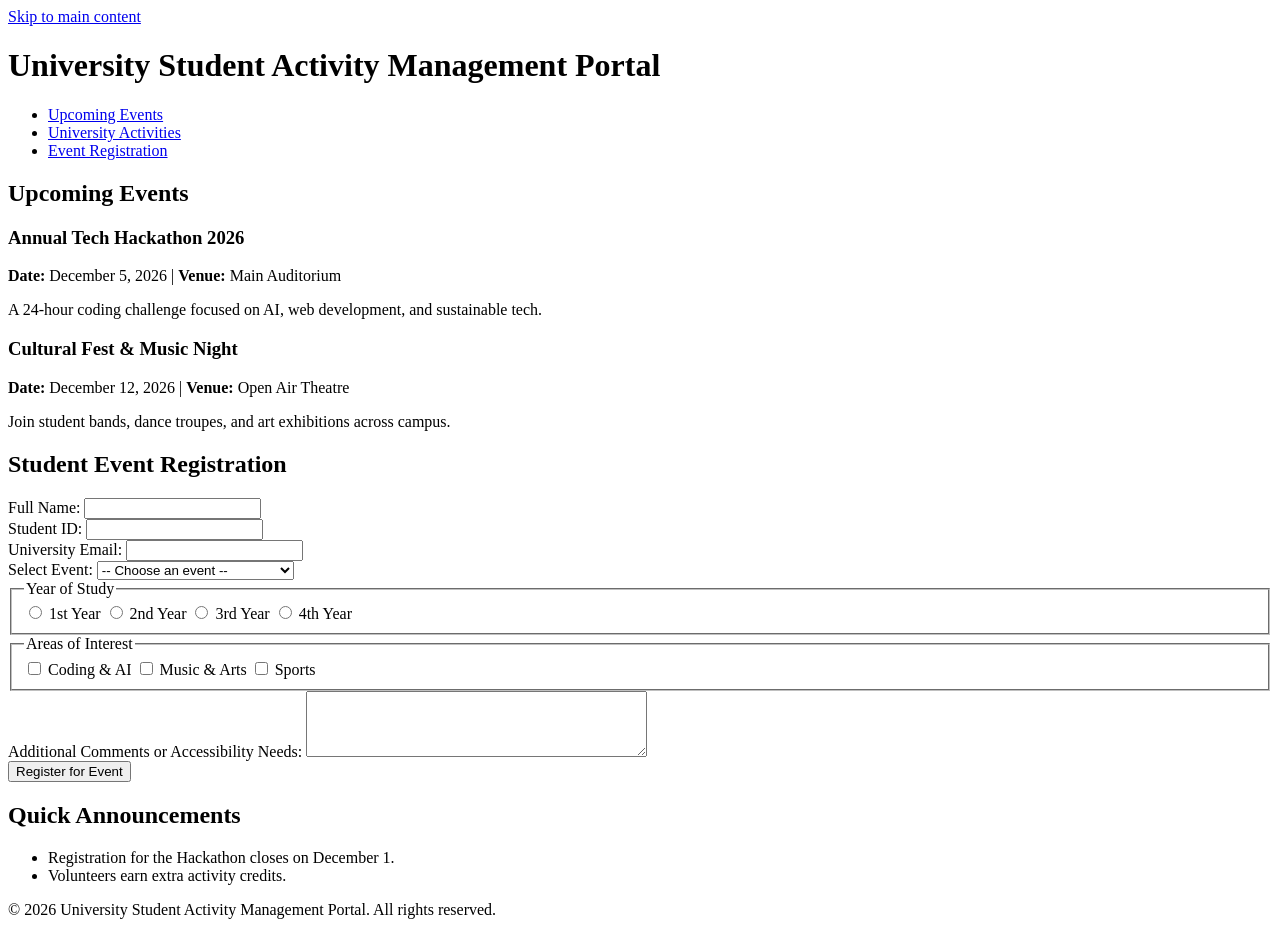
<file: Practical-1/index.html>
<!DOCTYPE html>
<html lang="en">
<head>
    <meta charset="UTF-8">
    <meta name="viewport" content="width=device-width, initial-scale=1.0">
    <title>Document</title>
</head>
<body>
  <a href="#main-content">Skip to main content</a>

  <header>
    <h1>University Student Activity Management Portal</h1>
    <nav aria-label="Main Navigation">
      <ul>
        <li><a href="#events">Upcoming Events</a></li>
        <li><a href="#activities">University Activities</a></li>
        <li><a href="#register">Event Registration</a></li>
      </ul>
    </nav>
  </header>

  <main id="main-content">

    <section id="events" aria-labelledby="events-heading">
      <h2 id="events-heading">Upcoming Events</h2>

      <article>
        <h3>Annual Tech Hackathon 2026</h3>
        <p><strong>Date:</strong> December 5, 2026 | <strong>Venue:</strong> Main Auditorium</p>
        <p>A 24-hour coding challenge focused on AI, web development, and sustainable tech.</p>
      </article>

      <article>
        <h3>Cultural Fest &amp; Music Night</h3>
        <p><strong>Date:</strong> December 12, 2026 | <strong>Venue:</strong> Open Air Theatre</p>
        <p>Join student bands, dance troupes, and art exhibitions across campus.</p>
      </article>
    </section>


    <section id="register" aria-labelledby="register-heading">
      <h2 id="register-heading">Student Event Registration</h2>

      <form action="#" method="post">

        <div>
          <label for="full-name">Full Name:</label>
          <input type="text" id="full-name" name="full-name" required autocomplete="name">
        </div>

        <div>
          <label for="student-id">Student ID:</label>
          <input type="text" id="student-id" name="student-id" required>
        </div>

        <div>
          <label for="email">University Email:</label>
          <input type="email" id="email" name="email" required autocomplete="email">
        </div>

        <div>
          <label for="event-select">Select Event:</label>
          <select id="event-select" name="event" required>
            <option value="">-- Choose an event --</option>
            <option value="hackathon">Annual Tech Hackathon 2026</option>
            <option value="cultural">Cultural Fest &amp; Music Night</option>
            <option value="robotics">Robotics Workshop</option>
          </select>
        </div>

        <fieldset>
          <legend>Year of Study</legend>
          <input type="radio" id="year-1" name="year" value="1" required>
          <label for="year-1">1st Year</label>

          <input type="radio" id="year-2" name="year" value="2">
          <label for="year-2">2nd Year</label>

          <input type="radio" id="year-3" name="year" value="3">
          <label for="year-3">3rd Year</label>

          <input type="radio" id="year-4" name="year" value="4">
          <label for="year-4">4th Year</label>
        </fieldset>

        <fieldset>
          <legend>Areas of Interest</legend>
          <input type="checkbox" id="int-coding" name="interests" value="coding">
          <label for="int-coding">Coding &amp; AI</label>

          <input type="checkbox" id="int-music" name="interests" value="music">
          <label for="int-music">Music &amp; Arts</label>

          <input type="checkbox" id="int-sports" name="interests" value="sports">
          <label for="int-sports">Sports</label>
        </fieldset>

        <div>
          <label for="comments">Additional Comments or Accessibility Needs:</label>
          <textarea id="comments" name="comments" rows="4" cols="40"></textarea>
        </div>

        <button type="submit">Register for Event</button>
      </form>
    </section>

    <aside id="activities" aria-labelledby="aside-heading">
      <h2 id="aside-heading">Quick Announcements</h2>
      <ul>
        <li>Registration for the Hackathon closes on December 1.</li>
        <li>Volunteers earn extra activity credits.</li>
      </ul>
    </aside>
  </main>

  <footer>
    <p>&copy; 2026 University Student Activity Management Portal. All rights reserved.</p>
  </footer>
</body>
</html>
</file>
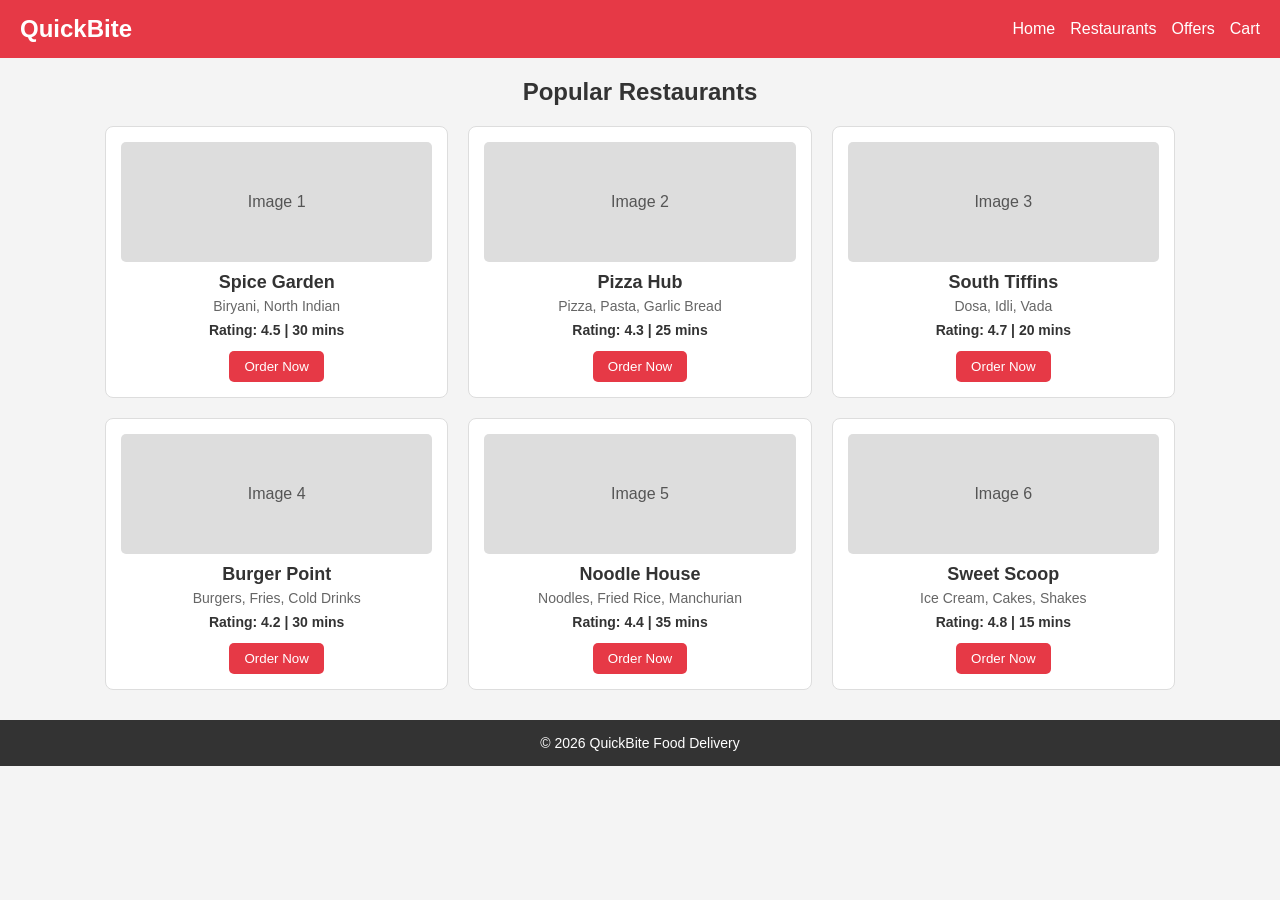
<file: Practical-3/index.html>
<!DOCTYPE html>
<html lang="en">
<head>
  <meta charset="UTF-8">
  <meta name="viewport" content="width=device-width, initial-scale=1.0">
  <title>QuickBite - Food Ordering</title>
  <link rel="stylesheet" href="style.css">
</head>
<body>

  <!-- Header with Flexbox -->
  <header>
    <div class="logo">QuickBite</div>
    <nav>
      <ul>
        <li><a href="#">Home</a></li>
        <li><a href="#">Restaurants</a></li>
        <li><a href="#">Offers</a></li>
        <li><a href="#">Cart</a></li>
      </ul>
    </nav>
  </header>

  <!-- Main Content -->
  <main>
    <h1>Popular Restaurants</h1>

    <!-- Restaurant Grid -->
    <div class="restaurant-grid">
      <div class="card">
        <div class="card-img">Image 1</div>
        <h2>Spice Garden</h2>
        <p>Biryani, North Indian</p>
        <p class="info">Rating: 4.5 | 30 mins</p>
        <button>Order Now</button>
      </div>

      <div class="card">
        <div class="card-img">Image 2</div>
        <h2>Pizza Hub</h2>
        <p>Pizza, Pasta, Garlic Bread</p>
        <p class="info">Rating: 4.3 | 25 mins</p>
        <button>Order Now</button>
      </div>

      <div class="card">
        <div class="card-img">Image 3</div>
        <h2>South Tiffins</h2>
        <p>Dosa, Idli, Vada</p>
        <p class="info">Rating: 4.7 | 20 mins</p>
        <button>Order Now</button>
      </div>

      <div class="card">
        <div class="card-img">Image 4</div>
        <h2>Burger Point</h2>
        <p>Burgers, Fries, Cold Drinks</p>
        <p class="info">Rating: 4.2 | 30 mins</p>
        <button>Order Now</button>
      </div>

      <div class="card">
        <div class="card-img">Image 5</div>
        <h2>Noodle House</h2>
        <p>Noodles, Fried Rice, Manchurian</p>
        <p class="info">Rating: 4.4 | 35 mins</p>
        <button>Order Now</button>
      </div>

      <div class="card">
        <div class="card-img">Image 6</div>
        <h2>Sweet Scoop</h2>
        <p>Ice Cream, Cakes, Shakes</p>
        <p class="info">Rating: 4.8 | 15 mins</p>
        <button>Order Now</button>
      </div>
    </div>
  </main>

  <!-- Footer -->
  <footer>
    <p>© 2026 QuickBite Food Delivery</p>
  </footer>

</body>
</html>
</file>
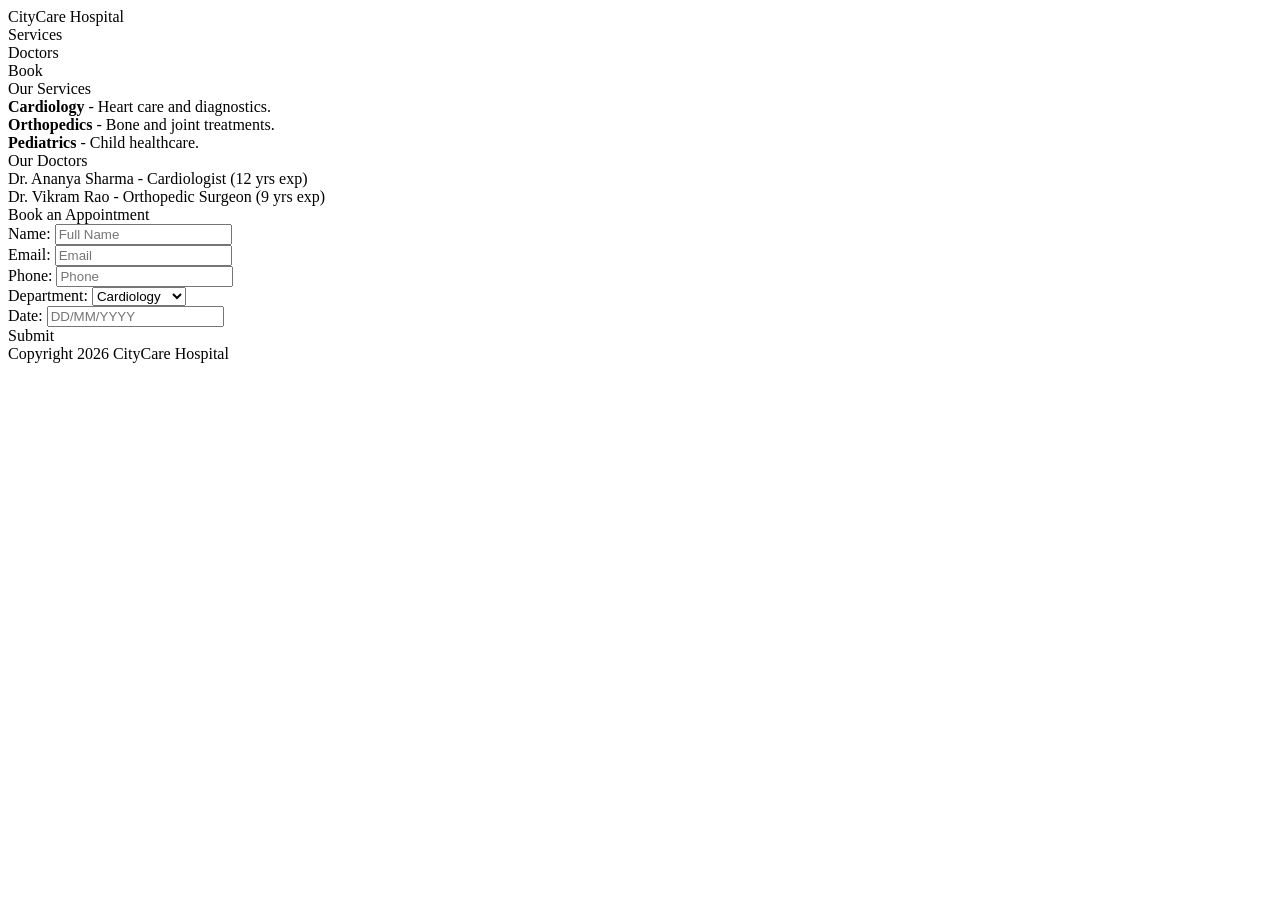
<file: Practical-2/Non-Semantic HTML.html>
<!DOCTYPE html>
<html>
<head>
  <title>Hospital</title>
</head>
<body>
  <div class="top">
    <div class="logo">CityCare Hospital</div>
    <div class="menu">
      <div onclick="location.href='#services'">Services</div>
      <div onclick="location.href='#doctors'">Doctors</div>
      <div onclick="location.href='#appointment'">Book</div>
    </div>
  </div>

  <div class="content">
    <div id="services">
      <div class="heading">Our Services</div>
      <div class="item"><b>Cardiology</b> - Heart care and diagnostics.</div>
      <div class="item"><b>Orthopedics</b> - Bone and joint treatments.</div>
      <div class="item"><b>Pediatrics</b> - Child healthcare.</div>
    </div>

    <div id="doctors">
      <div class="heading">Our Doctors</div>
      <div class="doc">
        <div>Dr. Ananya Sharma - Cardiologist (12 yrs exp)</div>
      </div>
      <div class="doc">
        <div>Dr. Vikram Rao - Orthopedic Surgeon (9 yrs exp)</div>
      </div>
    </div>

    <div id="appointment">
      <div class="heading">Book an Appointment</div>
      <form>
        <div>Name: <input type="text" placeholder="Full Name"></div>
        <div>Email: <input type="text" placeholder="Email"></div>
        <div>Phone: <input type="text" placeholder="Phone"></div>
        <div>Department:
          <select>
            <option>Cardiology</option>
            <option>Orthopedics</option>
            <option>Pediatrics</option>
          </select>
        </div>
        <div>Date: <input type="text" placeholder="DD/MM/YYYY"></div>
        <div class="btn" onclick="this.parentElement.submit()">Submit</div>
      </form>
    </div>
  </div>

  <div class="bottom">Copyright 2026 CityCare Hospital</div>
</body>
</html>
</file>
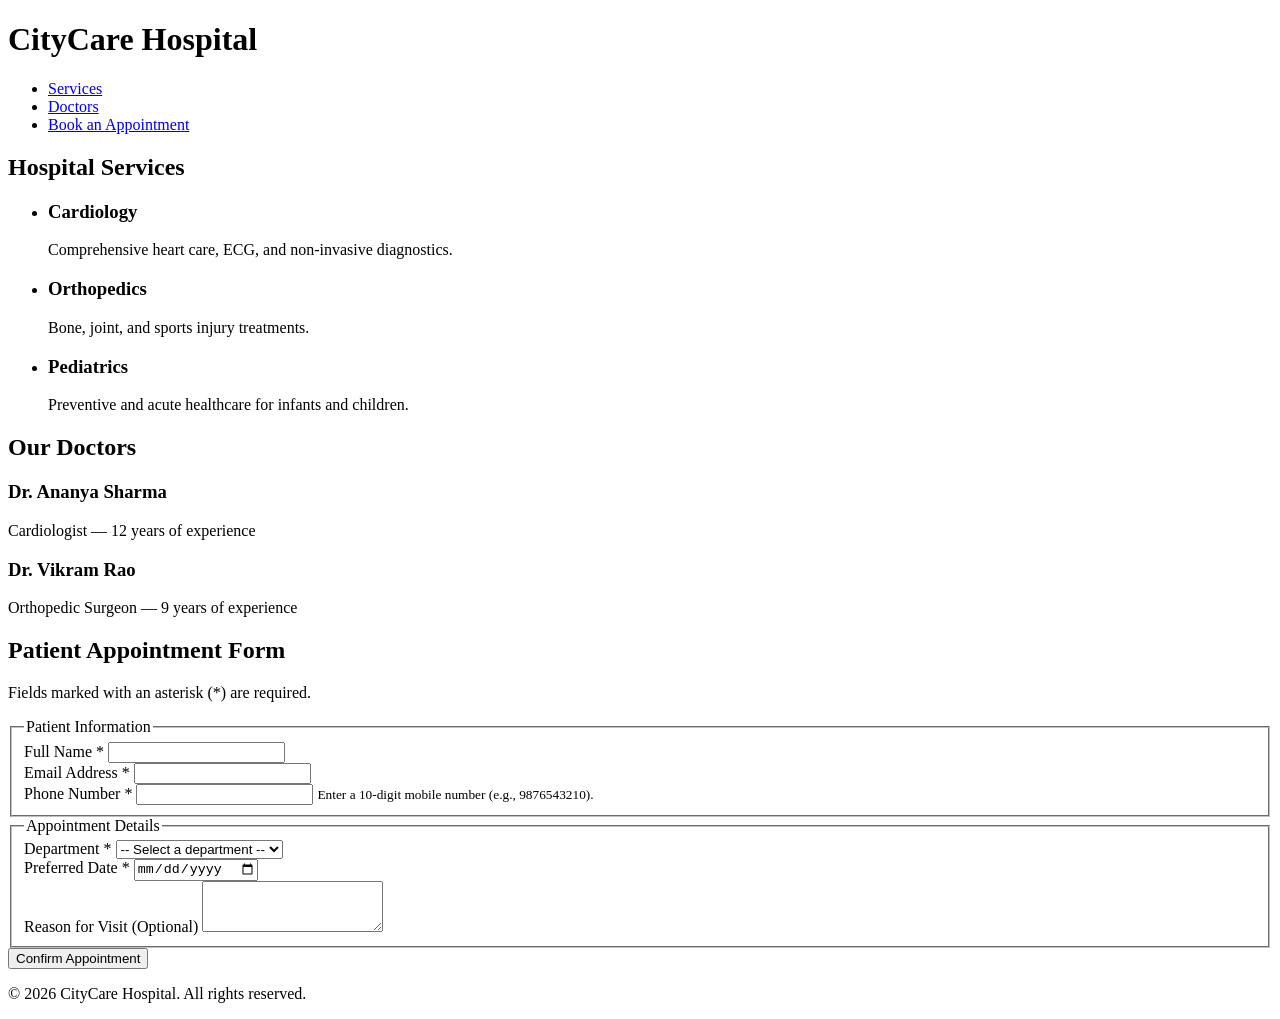
<file: Practical-2/Semantic and Accessible HTML.html>
<!DOCTYPE html>
<html lang="en">
<head>
  <meta charset="UTF-8">
  <meta name="viewport" content="width=device-width, initial-scale=1.0">
  <title>CityCare Hospital | Patient Appointment Management</title>
  <style>
    /* Minimal accessible focus & skip-link styles */
    .skip-link {
      position: absolute;
      top: -40px;
      left: 0;
      background: #003366;
      color: #ffffff;
      padding: 8px 12px;
      z-index: 100;
    }
    .skip-link:focus {
      top: 0;
    }
    :focus-visible {
      outline: 3px solid #005fcc;
      outline-offset: 2px;
    }
  </style>
</head>
<body>
  <a href="#main-content" class="skip-link">Skip to main content</a>

  <header>
    <h1>CityCare Hospital</h1>
    <nav aria-label="Primary Navigation">
      <ul>
        <li><a href="#services">Services</a></li>
        <li><a href="#doctors">Doctors</a></li>
        <li><a href="#appointment">Book an Appointment</a></li>
      </ul>
    </nav>
  </header>

  <main id="main-content">
    <section id="services" aria-labelledby="services-heading">
      <h2 id="services-heading">Hospital Services</h2>
      <ul>
        <li>
          <h3>Cardiology</h3>
          <p>Comprehensive heart care, ECG, and non-invasive diagnostics.</p>
        </li>
        <li>
          <h3>Orthopedics</h3>
          <p>Bone, joint, and sports injury treatments.</p>
        </li>
        <li>
          <h3>Pediatrics</h3>
          <p>Preventive and acute healthcare for infants and children.</p>
        </li>
      </ul>
    </section>

    <section id="doctors" aria-labelledby="doctors-heading">
      <h2 id="doctors-heading">Our Doctors</h2>
      <article>
        <h3>Dr. Ananya Sharma</h3>
        <p>Cardiologist — 12 years of experience</p>
      </article>
      <article>
        <h3>Dr. Vikram Rao</h3>
        <p>Orthopedic Surgeon — 9 years of experience</p>
      </article>
    </section>

    <section id="appointment" aria-labelledby="appointment-heading">
      <h2 id="appointment-heading">Patient Appointment Form</h2>
      <form action="/submit-appointment" method="post" aria-describedby="form-instructions">
        <p id="form-instructions">Fields marked with an asterisk (*) are required.</p>

        <fieldset>
          <legend>Patient Information</legend>

          <div>
            <label for="patient-name">Full Name *</label>
            <input
              type="text"
              id="patient-name"
              name="patientName"
              autocomplete="name"
              required
              minlength="2"
            >
          </div>

          <div>
            <label for="patient-email">Email Address *</label>
            <input
              type="email"
              id="patient-email"
              name="patientEmail"
              autocomplete="email"
              required
            >
          </div>

          <div>
            <label for="patient-phone">Phone Number *</label>
            <input
              type="tel"
              id="patient-phone"
              name="patientPhone"
              autocomplete="tel"
              pattern="[0-9]{10}"
              aria-describedby="phone-hint"
              required
            >
            <small id="phone-hint">Enter a 10-digit mobile number (e.g., 9876543210).</small>
          </div>
        </fieldset>

        <fieldset>
          <legend>Appointment Details</legend>

          <div>
            <label for="department">Department *</label>
            <select id="department" name="department" required>
              <option value="">-- Select a department --</option>
              <option value="cardiology">Cardiology</option>
              <option value="orthopedics">Orthopedics</option>
              <option value="pediatrics">Pediatrics</option>
            </select>
          </div>

          <div>
            <label for="appointment-date">Preferred Date *</label>
            <input
              type="date"
              id="appointment-date"
              name="appointmentDate"
              required
            >
          </div>

          <div>
            <label for="symptoms">Reason for Visit (Optional)</label>
            <textarea
              id="symptoms"
              name="symptoms"
              rows="3"
              maxlength="300"
            ></textarea>
          </div>
        </fieldset>

        <button type="submit">Confirm Appointment</button>
      </form>
    </section>
  </main>

  <footer>
    <p>&copy; 2026 CityCare Hospital. All rights reserved.</p>
  </footer>
</body>
</html>
</file>
<file: Practical-3/style.css>
/* Basic Reset */
* {
  margin: 0;
  padding: 0;
  box-sizing: border-box;
}

body {
  font-family: Arial, sans-serif;
  background-color: #f4f4f4;
  color: #333;
}

/* Header & Navigation using Flexbox */
header {
  background-color: #e63946;
  color: white;
  padding: 15px 20px;
  display: flex;
  flex-direction: column;
  align-items: center;
  gap: 10px;
}

.logo {
  font-size: 24px;
  font-weight: bold;
}

nav ul {
  list-style: none;
  display: flex;
  gap: 15px;
}

nav a {
  color: white;
  text-decoration: none;
  font-size: 16px;
}

nav a:hover {
  text-decoration: underline;
}

/* Main Section */
main {
  max-width: 1100px;
  margin: 20px auto;
  padding: 0 15px;
}

h1 {
  text-align: center;
  margin-bottom: 20px;
  font-size: 24px;
}

/* Restaurant Grid (Mobile-First: 1 Column) */
.restaurant-grid {
  display: grid;
  grid-template-columns: 1fr;
  gap: 20px;
}

/* Card Styling */
.card {
  background-color: white;
  border: 1px solid #ddd;
  border-radius: 8px;
  padding: 15px;
  text-align: center;
  transition: transform 0.2s;
}

/* Simple Hover Effect */
.card:hover {
  transform: scale(1.03);
  box-shadow: 0 4px 8px rgba(0, 0, 0, 0.1);
}

.card-img {
  background-color: #ddd;
  height: 120px;
  line-height: 120px;
  color: #555;
  margin-bottom: 10px;
  border-radius: 5px;
}

.card h2 {
  font-size: 18px;
  margin-bottom: 5px;
}

.card p {
  font-size: 14px;
  color: #666;
  margin-bottom: 8px;
}

.card .info {
  font-weight: bold;
  color: #333;
}

.card button {
  background-color: #e63946;
  color: white;
  border: none;
  padding: 8px 15px;
  border-radius: 5px;
  cursor: pointer;
  margin-top: 5px;
}

.card button:hover {
  background-color: #c1121f;
}

/* Footer */
footer {
  background-color: #333;
  color: white;
  text-align: center;
  padding: 15px;
  margin-top: 30px;
  font-size: 14px;
}

/* Tablet View (min-width: 600px) */
@media (min-width: 600px) {
  header {
    flex-direction: row;
    justify-content: space-between;
  }

  .restaurant-grid {
    grid-template-columns: repeat(2, 1fr);
  }
}

/* Desktop View (min-width: 900px) */
@media (min-width: 900px) {
  .restaurant-grid {
    grid-template-columns: repeat(3, 1fr);
  }
}
</file>
